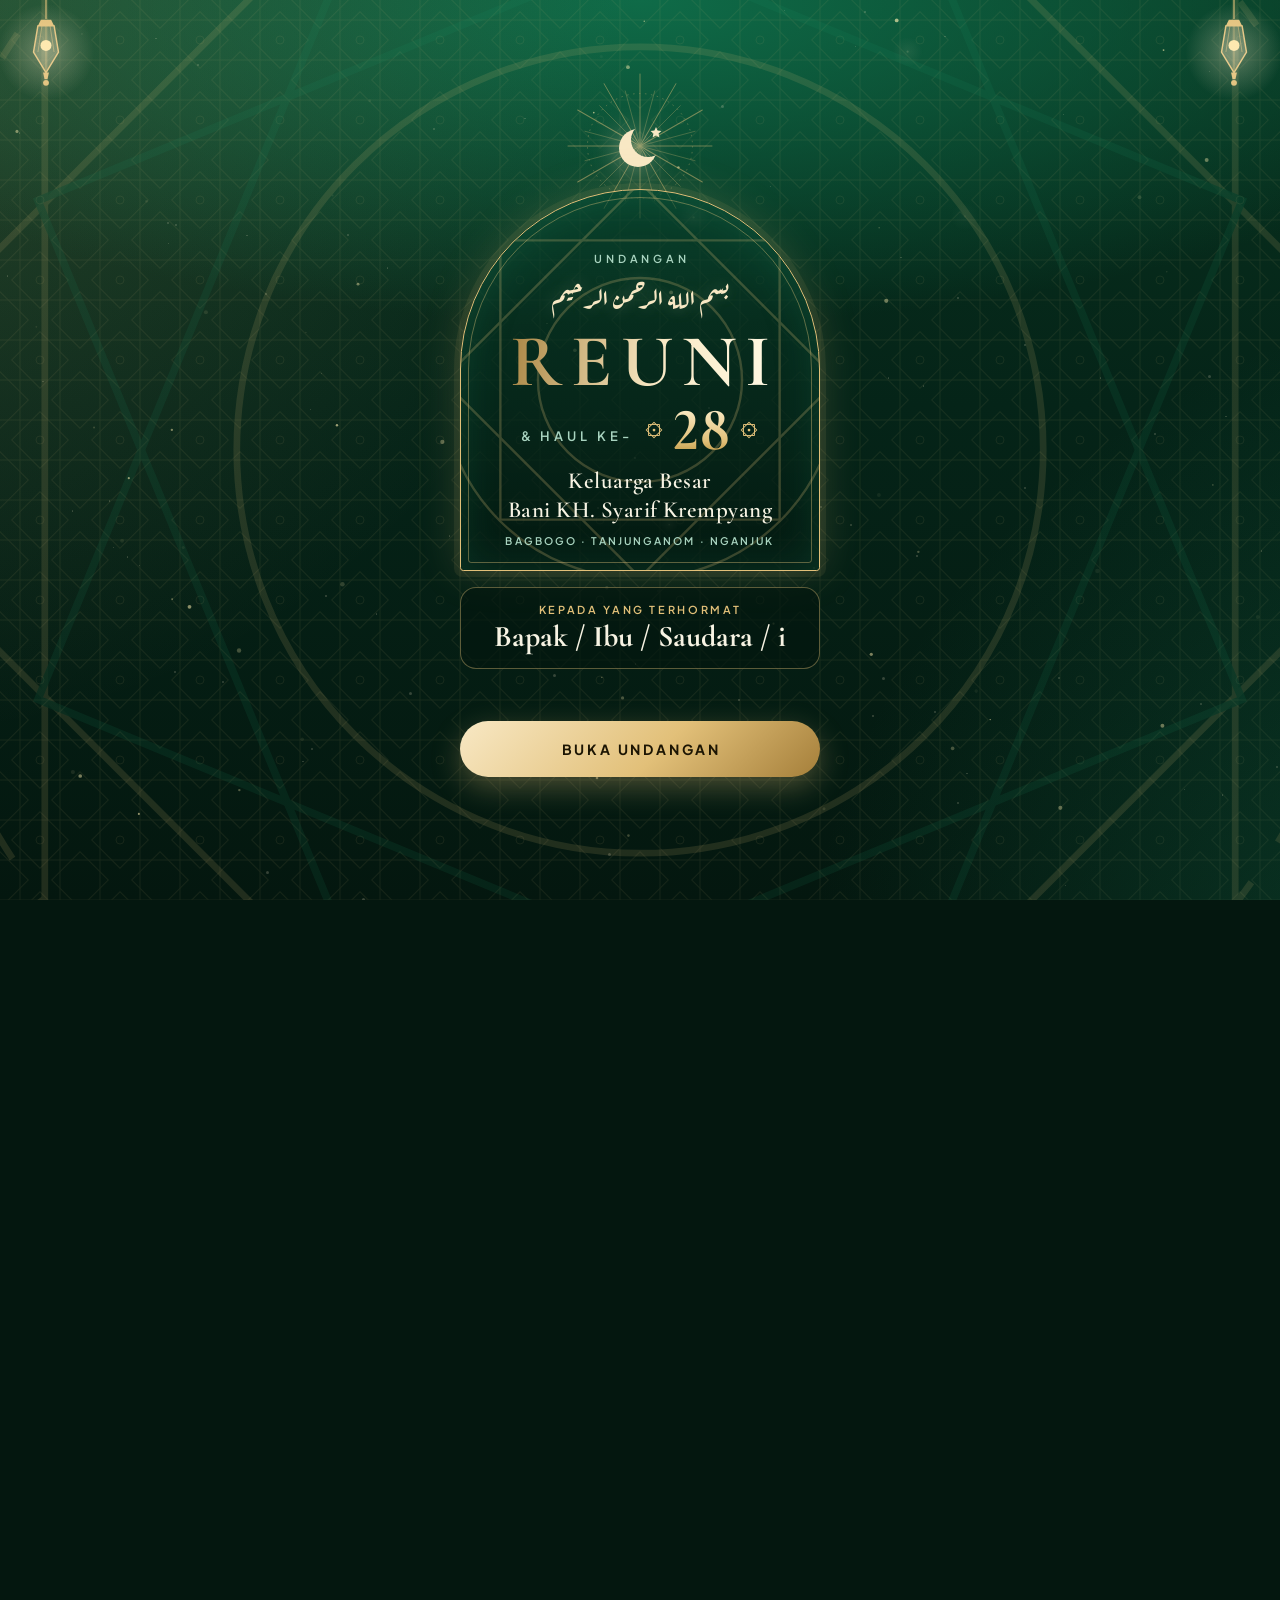
<file: index.html>
<!doctype html>
<html lang="id">
<head>
<meta charset="utf-8">
<meta name="viewport" content="width=device-width,initial-scale=1,viewport-fit=cover">
<meta name="theme-color" content="#04170F">
<meta name="robots" content="noindex,nofollow">
<title>Undangan Reuni &amp; Haul ke-28 Bani KH. Syarif Krempyang</title>
<link rel="icon" type="image/png" sizes="192x192" href="icons/icon-192.png?v=3">
<link rel="apple-touch-icon" href="icons/icon-192.png?v=3">
<link rel="icon" type="image/svg+xml" href="data:image/svg+xml,%3Csvg xmlns='http://www.w3.org/2000/svg' viewBox='0 0 64 64'%3E%3Crect width='64' height='64' rx='14' fill='%2304170F'/%3E%3Cg fill='none' stroke='%23E2C079' stroke-width='3'%3E%3Crect x='17' y='17' width='30' height='30'/%3E%3Crect x='17' y='17' width='30' height='30' transform='rotate(45 32 32)'/%3E%3C/g%3E%3Ccircle cx='32' cy='32' r='5' fill='%23F8E8C4'/%3E%3C/svg%3E">
<link rel="preconnect" href="https://fonts.googleapis.com">
<link rel="preconnect" href="https://fonts.gstatic.com" crossorigin>
<link rel="stylesheet" href="https://fonts.googleapis.com/css2?family=Aref+Ruqaa:wght@400;700&family=Cormorant+Garamond:ital,wght@0,500;0,600;0,700;1,500&family=Plus+Jakarta+Sans:wght@400;500;600;700&display=swap">
<script>document.documentElement.className+=' js locked';</script>
<link rel="stylesheet" href="css/undangan.css" data-inline="css">
</head>
<body>
<script type="application/json" id="penerima">{}</script>
<noscript><style>.cover{display:none}.sheet{visibility:visible}</style></noscript>

<svg width="0" height="0" style="position:absolute" aria-hidden="true" focusable="false">
  <defs>
    <symbol id="ros" viewBox="0 0 32 32">
      <g fill="none" stroke="currentColor" stroke-width="1.4" stroke-linejoin="round">
        <rect x="8" y="8" width="16" height="16"/>
        <rect x="8" y="8" width="16" height="16" transform="rotate(45 16 16)"/>
      </g>
      <circle cx="16" cy="16" r="2" fill="currentColor"/>
    </symbol>
    <symbol id="fanous" viewBox="0 0 60 122">
      <line x1="30" y1="0" x2="30" y2="26" stroke="#E2C079" stroke-width="1.5"/>
      <path d="M23 27h14l4 8H19z" fill="#E2C079"/>
      <path d="M19 35h22l6 36-17 28-17-28z" fill="rgba(248,232,196,.22)" stroke="#E2C079" stroke-width="2" stroke-linejoin="round"/>
      <path d="M30 35v64M24.5 35L19 71M35.5 35L41 71" stroke="#E2C079" stroke-width="1" opacity=".7"/>
      <circle class="flame" cx="30" cy="62" r="7.5" fill="#FFE9A8"/>
      <path d="M26 99h8l-2 9h-4z" fill="#E2C079"/>
      <circle cx="30" cy="113" r="4" fill="#E2C079"/>
    </symbol>
  </defs>
</svg>

<div class="bg" aria-hidden="true">
  <div class="pat"></div>
  <div class="blob a"></div>
  <div class="blob b"></div>
  <div class="stars" id="stars"></div>
</div>
<canvas id="dust" aria-hidden="true"></canvas>
<i class="shoot" aria-hidden="true"></i><i class="shoot b" aria-hidden="true"></i>
<div class="mandala" aria-hidden="true"><svg viewBox="0 0 200 200" class="m1"><g fill="none" stroke="#E2C079" stroke-width=".7"><circle cx="100" cy="100" r="96"/><circle cx="100" cy="100" r="78" stroke-dasharray="3 5"/><rect x="38" y="38" width="124" height="124"/><rect x="38" y="38" width="124" height="124" transform="rotate(45 100 100)"/><circle cx="100" cy="100" r="42"/></g></svg><svg viewBox="0 0 200 200" class="m2"><g fill="none" stroke="#1E9A6C" stroke-width=".8"><circle cx="100" cy="100" r="88" stroke-dasharray="1 7"/><rect x="52" y="52" width="96" height="96" transform="rotate(22.5 100 100)"/><rect x="52" y="52" width="96" height="96" transform="rotate(67.5 100 100)"/></g></svg></div>
<div id="prog" class="prog" aria-hidden="true"></div>

<!-- ============ SAMPUL ============ -->
<div id="cover" class="cover" role="region" aria-label="Sampul undangan">
  <div class="lamp l" aria-hidden="true"><svg viewBox="0 0 60 122"><use href="#fanous"/></svg></div>
  <div class="lamp r" aria-hidden="true"><svg viewBox="0 0 60 122"><use href="#fanous"/></svg></div>
  <div class="stage">
    <div class="cv-in moonbox" style="--i:0">
      <div class="sunwrap" aria-hidden="true"><svg class="sunburst" viewBox="0 0 200 200"><g stroke="#E2C079" stroke-width="1.2" stroke-linecap="round"><line x1="100" y1="100" x2="100" y2="4" transform="rotate(0 100 100)" opacity=".9"/><line x1="100" y1="100" x2="100" y2="24" transform="rotate(15 100 100)" opacity=".5"/><line x1="100" y1="100" x2="100" y2="4" transform="rotate(30 100 100)" opacity=".9"/><line x1="100" y1="100" x2="100" y2="24" transform="rotate(45 100 100)" opacity=".5"/><line x1="100" y1="100" x2="100" y2="4" transform="rotate(60 100 100)" opacity=".9"/><line x1="100" y1="100" x2="100" y2="24" transform="rotate(75 100 100)" opacity=".5"/><line x1="100" y1="100" x2="100" y2="4" transform="rotate(90 100 100)" opacity=".9"/><line x1="100" y1="100" x2="100" y2="24" transform="rotate(105 100 100)" opacity=".5"/><line x1="100" y1="100" x2="100" y2="4" transform="rotate(120 100 100)" opacity=".9"/><line x1="100" y1="100" x2="100" y2="24" transform="rotate(135 100 100)" opacity=".5"/><line x1="100" y1="100" x2="100" y2="4" transform="rotate(150 100 100)" opacity=".9"/><line x1="100" y1="100" x2="100" y2="24" transform="rotate(165 100 100)" opacity=".5"/><line x1="100" y1="100" x2="100" y2="4" transform="rotate(180 100 100)" opacity=".9"/><line x1="100" y1="100" x2="100" y2="24" transform="rotate(195 100 100)" opacity=".5"/><line x1="100" y1="100" x2="100" y2="4" transform="rotate(210 100 100)" opacity=".9"/><line x1="100" y1="100" x2="100" y2="24" transform="rotate(225 100 100)" opacity=".5"/><line x1="100" y1="100" x2="100" y2="4" transform="rotate(240 100 100)" opacity=".9"/><line x1="100" y1="100" x2="100" y2="24" transform="rotate(255 100 100)" opacity=".5"/><line x1="100" y1="100" x2="100" y2="4" transform="rotate(270 100 100)" opacity=".9"/><line x1="100" y1="100" x2="100" y2="24" transform="rotate(285 100 100)" opacity=".5"/><line x1="100" y1="100" x2="100" y2="4" transform="rotate(300 100 100)" opacity=".9"/><line x1="100" y1="100" x2="100" y2="24" transform="rotate(315 100 100)" opacity=".5"/><line x1="100" y1="100" x2="100" y2="4" transform="rotate(330 100 100)" opacity=".9"/><line x1="100" y1="100" x2="100" y2="24" transform="rotate(345 100 100)" opacity=".5"/></g><circle cx="100" cy="100" r="70" fill="none" stroke="#E2C079" stroke-width=".8" stroke-dasharray="2 6"/></svg></div>
      <svg class="moon" viewBox="0 0 54 54" aria-hidden="true">
        <defs><mask id="cm"><rect width="54" height="54" fill="#fff"/><circle cx="35" cy="21" r="17" fill="#000"/></mask></defs>
        <circle cx="25" cy="29" r="19" fill="#F8E8C4" mask="url(#cm)"/>
        <path d="M43 8l1.6 3.6 3.9.4-2.9 2.6.8 3.8-3.4-1.9-3.4 1.9.8-3.8-2.9-2.6 3.9-.4z" fill="#F8E8C4"/>
      </svg>
    </div>
    <div class="cv-in" style="--i:1;width:100%">
    <div class="arch">
      <div class="khatam" aria-hidden="true">
        <svg viewBox="0 0 200 200">
          <rect class="dr" pathLength="1" x="48" y="48" width="104" height="104"/>
          <rect class="dr" pathLength="1" x="48" y="48" width="104" height="104" transform="rotate(45 100 100)"/>
          <circle class="dr" pathLength="1" cx="100" cy="100" r="74"/>
          <circle class="dr" pathLength="1" cx="100" cy="100" r="38"/>
        </svg>
      </div>
      <p class="k">Undangan</p>
      <p class="ar bsm" lang="ar" dir="rtl">بسم الله الرحمن الرحيم</p>
      <h1 class="reuni shine">Reuni</h1>
      <p class="ke"><small>&amp; Haul ke-</small><span class="n28"><svg class="spin r1" viewBox="0 0 32 32" aria-hidden="true"><use href="#ros"/></svg><b class="gold">28</b><svg class="spin r2 rev" viewBox="0 0 32 32" aria-hidden="true"><use href="#ros"/></svg></span></p>
      <p class="klg">Keluarga Besar<br>Bani KH. Syarif Krempyang</p>
      <p class="tmp">Bagbogo &middot; Tanjunganom &middot; Nganjuk</p>
    </div>
    </div>
    <div class="to cv-in" style="--i:3">
      <span class="l">Kepada yang terhormat</span>
      <span id="c-nama" class="n">Bapak / Ibu / Saudara / i</span>
      <span id="c-alamat" class="a" hidden></span>
    </div>
    <div id="c-note" class="cv-note cv-in" style="--i:4" role="status" aria-live="polite"></div>
    <button id="buka" class="go cv-in" style="--i:4" type="button">Buka Undangan</button>
  </div>
</div>

<!-- ============ ISI ============ -->
<main id="isi" class="sheet">

  <header id="beranda" class="pg hero" tabindex="-1" aria-label="Pembuka">
    <div class="hlamp l" aria-hidden="true"><svg viewBox="0 0 60 122"><use href="#fanous"/></svg></div>
    <div class="hlamp r" aria-hidden="true"><svg viewBox="0 0 60 122"><use href="#fanous"/></svg></div>
    <p class="ar salam rv" lang="ar" dir="rtl">السلام عليكم ورحمة الله وبركاته</p>
    <div class="oct hello-w rv" style="--d:.1s"><div class="oct-in hello">
      <span class="l">Kepada yang terhormat</span>
      <span id="h-nama" class="n">Bapak / Ibu / Saudara / i</span>
      <span id="h-alamat" class="a" hidden></span>
    </div></div>
    <p class="lead rv" style="--d:.15s">Salam silaturahim dan semoga kita semua selalu dalam lindungan dan ridha Allah SWT. Amin Ya Robbal &lsquo;Alamin.</p>
    <p class="lead rv" style="--d:.25s">Selanjutnya kami mengharap kehadiran bapak / ibu / saudara / i keluarga besar Bani KH. Syarif Krempyang pada:</p>
  </header>

  <section id="waktu" class="pg" aria-labelledby="h-waktu">
    <p class="eyebrow rv"><svg class="spin es" viewBox="0 0 32 32" aria-hidden="true"><use href="#ros"/></svg>Waktu<svg class="spin es rev" viewBox="0 0 32 32" aria-hidden="true"><use href="#ros"/></svg></p>
    <h2 id="h-waktu" class="sr">Waktu acara</h2>
    <div class="oct date rv zoom"><div class="oct-in">
      <div class="star8 spin" style="animation-duration:90s" aria-hidden="true"><svg viewBox="0 0 200 200" fill="none" stroke="#E2C079" stroke-width="1"><rect x="48" y="48" width="104" height="104"/><rect x="48" y="48" width="104" height="104" transform="rotate(45 100 100)"/><circle cx="100" cy="100" r="74"/><circle cx="100" cy="100" r="40"/></svg></div>
      <span class="lbl">Ahad</span>
      <span class="tgl shine">20</span>
      <span class="bln">Desember 2026 M</span>
      <span class="hij">11 Rajab 1448 H</span>
      <span class="sepl"></span>
      <span class="lbl">Pukul</span>
      <span class="jam gold">08.00 WIB</span>
      <span class="lbl" style="margin-top:4px">s.d. selesai</span>
    </div></div>
    <div id="cd" class="cd rv" style="--d:.1s" role="timer" aria-label="Hitung mundur menuju reuni">
      <div class="oct"><div class="oct-in"><b id="cd-d">00</b><small>Hari</small></div></div>
      <div class="oct"><div class="oct-in"><b id="cd-h">00</b><small>Jam</small></div></div>
      <div class="oct"><div class="oct-in"><b id="cd-m">00</b><small>Menit</small></div></div>
      <div class="oct"><div class="oct-in"><b id="cd-s">00</b><small>Detik</small></div></div>
    </div>
    <p id="cd-note" class="cd-note" hidden></p>
  </section>

  <section id="tempat" class="pg" aria-labelledby="h-tempat">
    <p class="eyebrow rv"><svg class="spin es" viewBox="0 0 32 32" aria-hidden="true"><use href="#ros"/></svg>Tempat<svg class="spin es rev" viewBox="0 0 32 32" aria-hidden="true"><use href="#ros"/></svg></p>
    <h2 id="h-tempat" class="h2 gold rv" style="--d:.05s">Sub Bani Mintahid</h2>
    <p class="lead sm rv" style="margin-top:-8px">Rumah Keluarga Alm. Bapak Yusuf</p>
    <figure id="skyfig" class="skyfig rv zoom" aria-hidden="true">
      <i class="cloud a"></i><i class="cloud b"></i>
      <svg viewBox="0 0 400 176" preserveAspectRatio="xMidYMax meet">
        <defs>
          <radialGradient id="mg" cx="50%" cy="50%" r="50%"><stop offset="0" stop-color="#F8E8C4" stop-opacity=".55"/><stop offset="1" stop-color="#F8E8C4" stop-opacity="0"/></radialGradient>
          <mask id="cm2"><rect width="60" height="60" fill="#fff"/><circle cx="38" cy="22" r="19" fill="#000"/></mask>
          <linearGradient id="gr" x1="0" y1="0" x2="0" y2="1"><stop offset="0" stop-color="#0B4A33"/><stop offset="1" stop-color="#052418"/></linearGradient>
        </defs>
        <g class="moonglow"><circle cx="318" cy="44" r="58" fill="url(#mg)"/></g>
        <g transform="translate(292 14)"><circle cx="28" cy="32" r="21" fill="#F8E8C4" mask="url(#cm2)"/></g>
        <g id="sky-far"><path d="M0 176V132Q58 104 118 130T238 124T400 128V176Z" fill="url(#gr)" opacity=".85"/></g>
        <g id="sky-near" fill="#020D08">
          <rect x="130" y="116" width="140" height="60"/>
          <path d="M158 116C150 96 180 86 200 56C220 86 250 96 242 116Z"/>
          <rect x="199" y="38" width="2" height="20"/>
          <circle cx="200" cy="36" r="3.2"/>
          <path d="M136 116a18 18 0 0 1 36 0z"/>
          <path d="M228 116a18 18 0 0 1 36 0z"/>
          <rect x="94" y="72" width="14" height="104"/>
          <path d="M92 72L101 44L110 72Z"/>
          <rect x="90" y="90" width="22" height="4"/>
          <rect x="100" y="36" width="2" height="10"/>
          <rect x="292" y="72" width="14" height="104"/>
          <path d="M290 72L299 44L308 72Z"/>
          <rect x="288" y="90" width="22" height="4"/>
          <rect x="298" y="36" width="2" height="10"/>
          <rect x="0" y="166" width="400" height="10"/>
        </g>
        <g class="win" fill="#F2C95E">
          <path d="M149 168v-20a7 7 0 0 1 14 0v20z"/>
          <path d="M171 168v-20a7 7 0 0 1 14 0v20z"/>
          <path d="M190 168v-28a10 10 0 0 1 20 0v28z"/>
          <path d="M215 168v-20a7 7 0 0 1 14 0v20z"/>
          <path d="M237 168v-20a7 7 0 0 1 14 0v20z"/>
        </g>
      </svg>
    </figure>
    <address class="rv">Ds. Bagbogo, Kec. Tanjunganom<br>Kab. Nganjuk, Jawa Timur</address>
    <a class="btn rv" href="https://www.google.com/maps/search/?api=1&amp;query=Bagbogo+Tanjunganom+Nganjuk" target="_blank" rel="noopener">
      <svg class="ico" viewBox="0 0 24 24" aria-hidden="true"><path d="M12 21s7-6.2 7-11.5a7 7 0 0 0-14 0C5 14.8 12 21 12 21z"/><circle cx="12" cy="9.5" r="2.5"/></svg>
      <span>Buka di peta</span>
    </a>
    <div class="kep rv">
      <span class="lbl">Keperluan</span>
      <b>Reuni &amp; Haul ke-28 Keluarga Besar Bani KH. Syarif Krempyang</b>
    </div>
  </section>

  <section id="acara" class="pg" aria-labelledby="h-acara">
    <p class="eyebrow rv"><svg class="spin es" viewBox="0 0 32 32" aria-hidden="true"><use href="#ros"/></svg>Susunan Acara<svg class="spin es rev" viewBox="0 0 32 32" aria-hidden="true"><use href="#ros"/></svg></p>
    <h2 id="h-acara" class="sr">Susunan acara</h2>
    <div class="rule rv" aria-hidden="true"><svg viewBox="0 0 32 32" class="spin"><use href="#ros"/></svg></div>
    <ol id="tl" class="tl">
      <li class="rv"><b>Pembukaan</b></li>
      <li class="rv"><b>Pembacaan Ayat Suci Al-Qur&rsquo;an</b></li>
      <li class="rv"><b>Shalawat Nabi</b></li>
      <li class="rv"><b>Tahlil</b></li>
      <li class="rv"><b>Sambutan Pengurus</b></li>
      <li class="rv"><b>Tepung Sedulur, Bekt Leluhur</b></li>
      <li class="rv"><b>Do&rsquo;a</b></li>
    </ol>
  </section>

  <section id="keluarga" class="pg" aria-labelledby="h-kel" hidden>
    <p class="eyebrow rv"><svg class="spin es" viewBox="0 0 32 32" aria-hidden="true"><use href="#ros"/></svg>Daftar Keluarga<svg class="spin es rev" viewBox="0 0 32 32" aria-hidden="true"><use href="#ros"/></svg></p>
    <h2 id="h-kel" class="sr">Daftar keluarga</h2>
    <div id="fam" class="fam"></div>
  </section>

  <section id="konfirmasi" class="pg" aria-labelledby="h-konf">
    <p class="eyebrow rv"><svg class="spin es" viewBox="0 0 32 32" aria-hidden="true"><use href="#ros"/></svg>Konfirmasi Kehadiran<svg class="spin es rev" viewBox="0 0 32 32" aria-hidden="true"><use href="#ros"/></svg></p>
    <h2 id="h-konf" class="sr">Konfirmasi kehadiran</h2>
    <div id="infaq" class="oct infaq rv zoom" hidden><div class="oct-in">
      <span class="lbl">Infaq</span>
      <span id="infaq-jml" class="jml shine"></span>
      <span id="infaq-ket" class="lbl"></span>
    </div></div>
    <p class="note rv">Isi data di bawah, lalu kirim lewat WhatsApp ke panitia.</p>
    <form id="rsvp" class="form rv" novalidate>
      <div id="w-lock" class="lock" hidden>
        <svg viewBox="0 0 24 24" class="ico" aria-hidden="true"><rect x="5" y="11" width="14" height="9" rx="2"/><path d="M8 11V8a4 4 0 0 1 8 0v3"/></svg>
        <span><small>Undangan ini untuk</small><b id="l-nama"></b><small id="l-alamat"></small></span>
      </div>
      <div id="w-nama" class="fld" hidden>
        <label for="f-nama">Nama Anda</label>
        <input id="f-nama" class="fi" type="text" maxlength="60" autocomplete="name" placeholder="Contoh: Bpk. Ahmad">
        <p id="err-nama" class="err" role="alert" hidden>Isi nama dulu supaya panitia tahu siapa yang hadir.</p>
      </div>
      <fieldset class="fld">
        <legend>Kehadiran</legend>
        <div class="seg">
          <div class="opt"><input type="radio" name="hadir" id="h1" value="hadir" checked><label for="h1">Insya Allah hadir</label></div>
          <div class="opt"><input type="radio" name="hadir" id="h2" value="belum"><label for="h2">Belum pasti</label></div>
          <div class="opt"><input type="radio" name="hadir" id="h3" value="tidak"><label for="h3">Berhalangan</label></div>
        </div>
      </fieldset>
      <div id="w-jml" class="fld">
        <label for="f-jml">Jumlah yang hadir</label>
        <div class="step">
          <button id="min" type="button" aria-label="Kurangi jumlah">&minus;</button>
          <input id="f-jml" class="fi" type="number" inputmode="numeric" min="1" max="30" value="1">
          <button id="plus" type="button" aria-label="Tambah jumlah">+</button>
        </div>
      </div>
      <div id="w-garis" class="fld" hidden>
        <label for="f-garis">Dari garis keluarga</label>
        <select id="f-garis" class="fi"></select>
      </div>
      <fieldset id="w-cp" class="fld" hidden>
        <legend>Kirim ke panitia</legend>
        <div id="cp" class="pick"></div>
      </fieldset>
      <details>
        <summary>Lihat pesan yang akan dikirim</summary>
        <textarea id="pv" class="pv" readonly rows="12" dir="ltr" aria-label="Pesan konfirmasi"></textarea>
      </details>
      <a id="wa" class="btn fill" href="https://wa.me/" target="_blank" rel="noopener">
        <svg class="ico" viewBox="0 0 24 24" aria-hidden="true"><path d="M21 11.5a8.5 8.5 0 0 1-12.6 7.4L3 20.5l1.7-5.2A8.5 8.5 0 1 1 21 11.5z"/></svg>
        <span>Kirim lewat WhatsApp</span>
      </a>
    </form>
  </section>

  <section id="penutup" class="pg" aria-label="Penutup">
    <div class="medal rv" aria-hidden="true"><svg viewBox="0 0 120 120" class="spin slow"><circle cx="60" cy="60" r="56" fill="none" stroke="#E2C079" stroke-width="1" stroke-dasharray="1 5"/><circle cx="60" cy="60" r="48" fill="none" stroke="#E2C079" stroke-width=".8"/></svg><svg viewBox="0 0 32 32" class="spin rev mid"><use href="#ros"/></svg></div>
    <p class="lead rv">Demikian undangan ini kami buat, atas kehadiran dan partisipasinya kami ucapkan terima kasih.</p>
    <p class="doa rv">Jazakumulloh Khoiron Katsiroo</p>
    <p class="ar salam rv" lang="ar" dir="rtl">والسلام عليكم ورحمة الله وبركاته</p>
    <div id="ttd" class="ttd rv" hidden>
      <span class="lbl">Ketua</span>
      <span id="ketua" class="nama gold"></span>
    </div>
    <div class="tail rv" aria-hidden="true">
      <svg viewBox="0 0 32 32" width="26" height="26" class="spin" style="color:var(--gold)"><use href="#ros"/></svg>
      <span>Reuni &amp; Haul ke-28 Bani KH. Syarif Krempyang</span>
    </div>
  </section>
</main>

<div id="toast" class="toast" role="status" aria-live="polite"></div>

<script src="js/config.js" data-inline="js"></script>
<script src="js/data.js" data-inline="js"></script>
<script src="js/undangan.js" data-inline="js"></script>
</body>
</html>
</file>
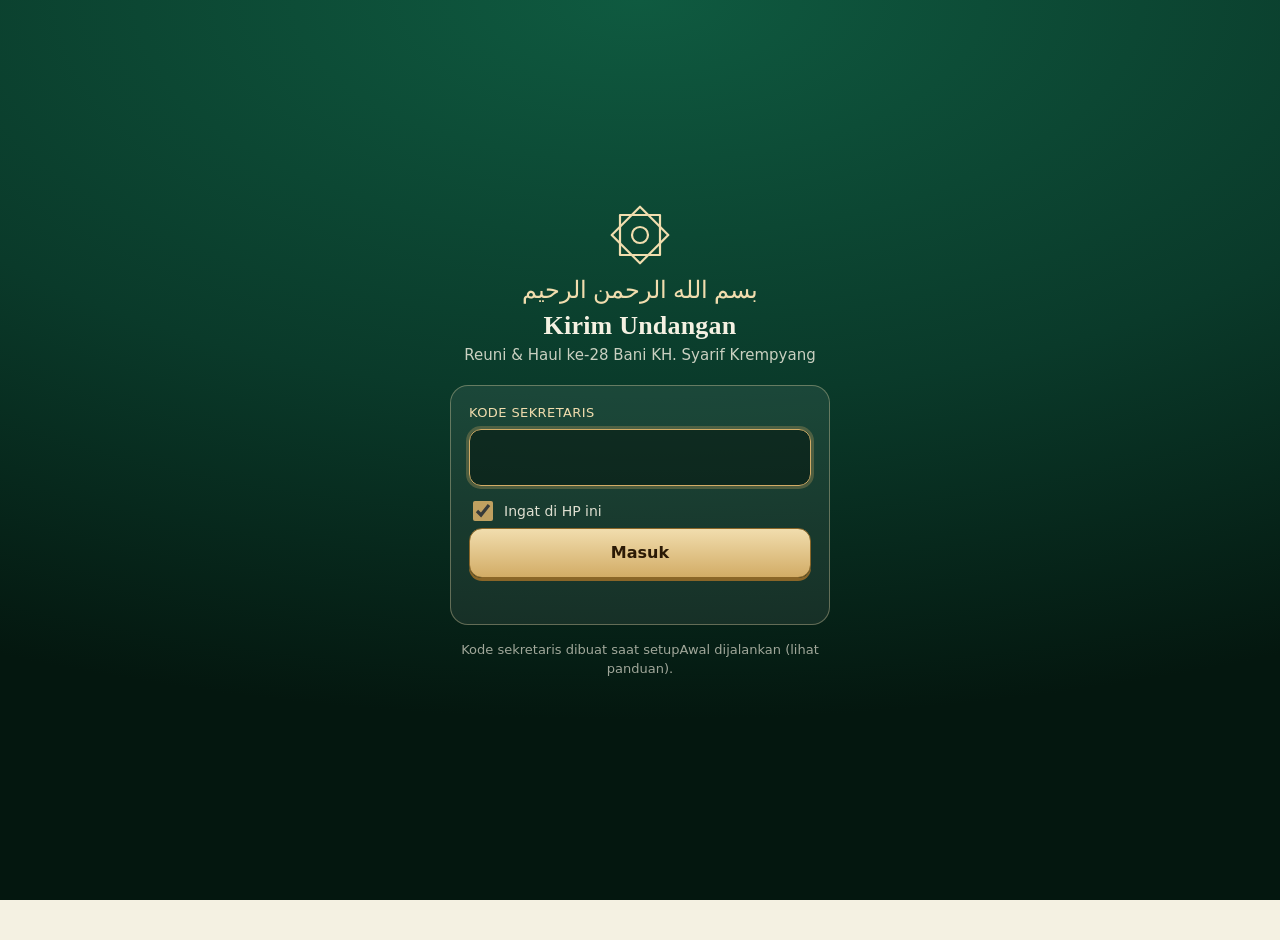
<file: admin.html>
<!doctype html>
<html lang="id">
<head>
<meta charset="utf-8">
<meta name="viewport" content="width=device-width,initial-scale=1,viewport-fit=cover">
<meta name="theme-color" content="#0A3A2A">
<meta name="robots" content="noindex,nofollow">
<link rel="manifest" href="manifest.webmanifest">
<link rel="icon" type="image/png" sizes="192x192" href="icons/icon-192.png?v=3">
<link rel="apple-touch-icon" href="icons/icon-192.png?v=3">
<title>Kirim Undangan - Bani KH. Syarif Krempyang</title>
<link rel="stylesheet" href="css/admin.css">
</head>
<body>

<svg width="0" height="0" style="position:absolute" aria-hidden="true">
  <defs>
    <symbol id="khatam" viewBox="0 0 64 64">
      <g fill="none" stroke="currentColor" stroke-width="2.2" stroke-linejoin="round">
        <rect x="12" y="12" width="40" height="40"/>
        <rect x="12" y="12" width="40" height="40" transform="rotate(45 32 32)"/>
        <circle cx="32" cy="32" r="8"/>
      </g>
    </symbol>
  </defs>
</svg>

<!-- ======================= MASUK ======================= -->
<section id="gerbang" class="gerbang">
  <div class="gb">
    <svg class="bintang" style="color:var(--e2)"><use href="#khatam"/></svg>
    <div class="ar" lang="ar" dir="rtl">بسم الله الرحمن الرحيم</div>
    <h1>Kirim Undangan</h1>
    <p>Reuni &amp; Haul ke-28 Bani KH. Syarif Krempyang</p>
    <form class="kartu-gb" id="f-masuk" autocomplete="off">
      <label for="i-pin">Kode sekretaris</label>
      <input id="i-pin" type="password" autocomplete="off" autocapitalize="off" spellcheck="false" inputmode="text" aria-describedby="g-salah">
      <label class="ingat"><input type="checkbox" id="i-ingat" checked> Ingat di HP ini</label>
      <button class="tbl emas" id="b-masuk" type="submit">Masuk</button>
      <div class="salah" id="g-salah" role="alert"></div>
    </form>
    <p style="margin-top:16px;font-size:13px;opacity:.65">Kode sekretaris dibuat saat setupAwal dijalankan (lihat panduan).</p>
  </div>
</section>

<!-- ======================= APLIKASI ======================= -->
<div id="app" hidden>
  <header class="kepala">
    <div class="kepala-isi">
      <svg style="color:var(--e2)"><use href="#khatam"/></svg>
      <div>
        <h1>Kirim Undangan</h1>
        <small>Reuni &amp; Haul ke-28 Bani KH. Syarif Krempyang</small>
      </div>
      <button class="keluar" id="b-keluar" type="button">Keluar</button>
    </div>
  </header>

  <nav class="tab" role="tablist" aria-label="Menu">
    <div class="tab-isi">
      <button role="tab" id="t-buat" aria-selected="true" data-tab="buat">Buat</button>
      <button role="tab" id="t-daftar" aria-selected="false" data-tab="daftar">Daftar<span class="lenc" id="n-daftar">0</span></button>
      <button role="tab" id="t-banyak" aria-selected="false" data-tab="banyak">Banyak</button>
    </div>
  </nav>

  <main>
    <!-- ---- BUAT ---- -->
    <section id="p-buat" class="panel" role="tabpanel">
      <h2>Undangan baru</h2>
      <p class="pj">Isi nama dan alamat. Keduanya tertanam di undangan dan tidak bisa diubah oleh penerima.</p>
      <form id="f-buat" autocomplete="off" novalidate>
        <label class="lb" for="i-nama">Nama penerima</label>
        <input class="fi" id="i-nama" maxlength="80" autocapitalize="words" placeholder="Bpk. H. Ahmad Fauzi &amp; Keluarga">
        <label class="lb" for="i-alamat">Alamat</label>
        <textarea class="fi" id="i-alamat" rows="2" maxlength="160" autocapitalize="sentences" placeholder="Jl. Melati No. 12, Tanjunganom, Nganjuk"></textarea>
        <label class="lb" for="i-wa">Nomor WhatsApp <span class="op">(boleh kosong)</span></label>
        <input class="fi" id="i-wa" type="tel" inputmode="tel" placeholder="0812 3456 7890">
        <div class="info" id="wa-info"></div>

        <div class="pratinjau" aria-live="polite">
          <div class="t">Tertulis di undangan</div>
          <b id="pv-nama">—</b>
          <span id="pv-alamat"></span>
        </div>
        <button class="tbl utama" id="b-buat" type="submit">Buat Undangan</button>
        <div class="info err" id="buat-err" role="alert"></div>
      </form>
    </section>

    <!-- ---- DAFTAR ---- -->
    <section id="p-daftar" role="tabpanel" hidden>
      <div class="alat">
        <input class="fi" id="i-cari" type="search" placeholder="Cari nama atau alamat" autocomplete="off">
        <button class="tbl kecil" id="b-muat" type="button" aria-label="Muat ulang">&#8635;</button>
      </div>
      <div class="chip-baris" id="chips">
        <button class="chip" data-f="semua" aria-pressed="true" type="button">Semua <span id="c-semua">0</span></button>
        <button class="chip" data-f="Baru" aria-pressed="false" type="button">Belum dikirim <span id="c-baru">0</span></button>
        <button class="chip" data-f="Terkirim" aria-pressed="false" type="button">Terkirim <span id="c-kirim">0</span></button>
      </div>
      <div id="daftar"></div>
    </section>

    <!-- ---- BANYAK ---- -->
    <section id="p-banyak" class="panel" role="tabpanel" hidden>
      <h2>Buat banyak sekaligus</h2>
      <p class="pj">Satu penerima per baris, dipisah dengan tanda <b>|</b>. Alamat dan nomor WhatsApp boleh dikosongkan. Maksimal 100 baris.</p>
      <label class="lb" for="i-banyak">Daftar penerima</label>
      <textarea class="fi" id="i-banyak" rows="9" spellcheck="false" placeholder="Bpk. Ali &amp; Keluarga | Jl. A No. 1, Nganjuk | 0811 2222 3333&#10;Ibu Siti | Jl. B No. 2, Kertosono&#10;Bapak Hasan"></textarea>
      <div style="height:12px"></div>
      <button class="tbl utama" id="b-banyak" type="button">Buat Semua</button>
      <div class="hasil-banyak" id="hasil-banyak" aria-live="polite"></div>
      <p class="bantu">Tip: daftar dari Excel/Sheet bisa disalin langsung (kolom dipisah tab dibaca juga).</p>
    </section>
  </main>
</div>

<!-- ======================= LEMBAR AKSI ======================= -->
<div id="lembar" class="lembar" hidden>
  <div class="lembar-bg" data-tutup></div>
  <div class="lembar-pn" role="dialog" aria-modal="true" aria-labelledby="l-nama">
    <button class="lembar-x" data-tutup type="button" aria-label="Tutup">&#10005;</button>
    <div class="siap" id="l-siap" hidden>&#10003; Undangan siap dikirim</div>
    <h2 id="l-nama"></h2>
    <p class="al" id="l-alamat"></p>
    <p class="no" id="l-wa"></p>
    <div class="aksi">
      <button class="tbl utama" id="a-file" type="button"><span class="spin"></span> Menyiapkan file…</button>
      <button class="tbl emas" id="a-wa" type="button">Kirim tautan lewat WhatsApp</button>
      <div class="aksi-2">
        <button class="tbl" id="a-lihat" type="button">Lihat undangan</button>
        <button class="tbl" id="a-salin" type="button">Salin tautan</button>
      </div>
    </div>
    <div class="ket" id="l-ket"></div>
    <div class="garis-pisah"></div>
    <div class="aksi-2">
      <button class="tbl" id="a-tandai" type="button">Tandai terkirim</button>
      <button class="tbl" id="a-drive" type="button">Simpan ke Drive</button>
    </div>
    <div style="height:9px"></div>
    <button class="tbl bahaya" id="a-hapus" type="button">Hapus penerima ini</button>
  </div>
</div>

<div id="toast" class="toast" role="status" hidden></div>

<script src="js/config.js"></script>
<script src="js/admin.js"></script>
</body>
</html>
</file>
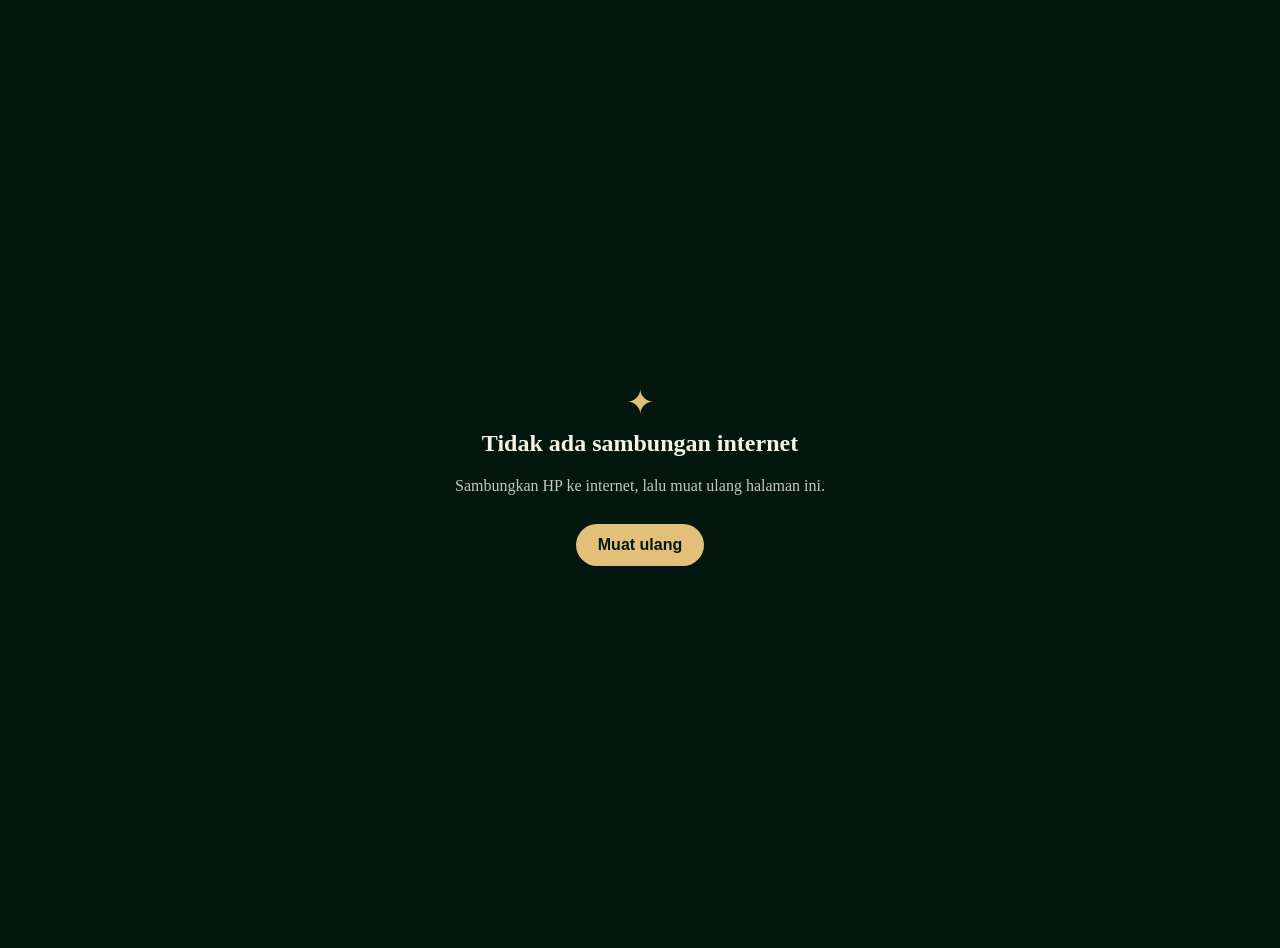
<file: offline.html>
<!doctype html>
<html lang="id"><head><meta charset="utf-8"><meta name="viewport" content="width=device-width,initial-scale=1">
<title>Tidak ada internet</title></head>
<body style="margin:0;min-height:100vh;display:flex;align-items:center;justify-content:center;background:#04170F;color:#F7F3E3;font-family:Georgia,serif;text-align:center;padding:24px">
<div><div style="font-size:34px;color:#E2C079">&#10022;</div>
<h2 style="margin:8px 0">Tidak ada sambungan internet</h2>
<p style="opacity:.8;line-height:1.6">Sambungkan HP ke internet, lalu muat ulang halaman ini.</p>
<button onclick="location.reload()" style="margin-top:10px;padding:12px 22px;border-radius:999px;border:0;background:#E2C079;color:#04170F;font-weight:700;font-size:16px">Muat ulang</button></div>
</body></html>
</file>
<file: css/undangan.css>
/* Layout: langit hijau zamrud dengan kisi bintang delapan titik. Sampul berupa lengkung mihrab bercahaya, lampu gantung, bulan sabit; masuk dengan zoom. Isi muncul per bagian saat digulir. */
:root{
  --night:#04170F;
  --deep:#07281C;
  --emerald:#0B4A33;
  --jade:#1E9A6C;
  --gold:#E2C079;
  --gold-hi:#F8E8C4;
  --gold-deep:#A57F3A;
  --ivory:#F7F3E3;
  --mist:#A9D4C0;
  --line:rgba(226,192,121,.4);
  --panel:rgba(7,40,28,.66);
  --f-disp:'Cormorant Garamond','Cormorant',Georgia,'Times New Roman',serif;
  --f-body:'Plus Jakarta Sans','Segoe UI',Roboto,'Helvetica Neue',Arial,sans-serif;
  --f-ar:'Aref Ruqaa','Amiri','Noto Naskh Arabic','Traditional Arabic','Geeza Pro',serif;
  --pat:url("data:image/svg+xml,%3Csvg xmlns='http://www.w3.org/2000/svg' width='80' height='80' viewBox='0 0 80 80' fill='none' stroke='%23E2C079' stroke-width='1'%3E%3Crect x='20' y='20' width='40' height='40'/%3E%3Crect x='20' y='20' width='40' height='40' transform='rotate(45 40 40)'/%3E%3Ccircle cx='40' cy='40' r='4'/%3E%3Crect x='-20' y='-20' width='40' height='40'/%3E%3Crect x='-20' y='-20' width='40' height='40' transform='rotate(45 0 0)'/%3E%3Crect x='60' y='-20' width='40' height='40'/%3E%3Crect x='60' y='-20' width='40' height='40' transform='rotate(45 80 0)'/%3E%3Crect x='-20' y='60' width='40' height='40'/%3E%3Crect x='-20' y='60' width='40' height='40' transform='rotate(45 0 80)'/%3E%3Crect x='60' y='60' width='40' height='40'/%3E%3Crect x='60' y='60' width='40' height='40' transform='rotate(45 80 80)'/%3E%3C/svg%3E");
  --oct:polygon(16px 0,calc(100% - 16px) 0,100% 16px,100% calc(100% - 16px),calc(100% - 16px) 100%,16px 100%,0 calc(100% - 16px),0 16px);
  --oct-in:polygon(15px 0,calc(100% - 15px) 0,100% 15px,100% calc(100% - 15px),calc(100% - 15px) 100%,15px 100%,0 calc(100% - 15px),0 15px);
  color-scheme:dark;
}
*{box-sizing:border-box;-webkit-tap-highlight-color:transparent}
html{scroll-behavior:smooth}
html.locked,html.locked body{overflow:hidden;height:100%}
body{margin:0;background:var(--night);color:var(--ivory);font:400 16px/1.65 var(--f-body);-webkit-font-smoothing:antialiased;overflow-x:hidden}
h1,h2,h3,p,ul,ol,dl,dd,figure,address{margin:0}
ul,ol{padding:0;list-style:none}
[hidden]{display:none!important}
:focus-visible{outline:2px solid var(--gold-hi);outline-offset:3px}
.sr{position:absolute;width:1px;height:1px;overflow:hidden;clip:rect(0 0 0 0);white-space:nowrap}

/* ---------- langit tetap ---------- */
.bg{position:fixed;inset:0;z-index:0;overflow:hidden;background:radial-gradient(120% 60% at 50% 0%,#0F6B48 0%,transparent 60%),linear-gradient(180deg,#08331F 0%,#052418 45%,#04170F 100%)}
.bg .pat{position:absolute;inset:-80px;background:var(--pat);opacity:.085;animation:pat 90s linear infinite}
@keyframes pat{to{transform:translate3d(80px,80px,0)}}
.blob{position:absolute;width:120vmax;height:120vmax;border-radius:50%;opacity:.55;animation:drift 30s ease-in-out infinite alternate}
.blob.a{left:-70vmax;top:-62vmax;background:radial-gradient(closest-side,rgba(226,192,121,.3),transparent)}
.blob.b{right:-82vmax;bottom:-72vmax;background:radial-gradient(closest-side,rgba(30,154,108,.55),transparent);animation-duration:38s;animation-delay:-9s}
@keyframes drift{to{transform:translate3d(14vmax,10vmax,0) scale(1.12)}}
.stars{position:absolute;inset:0}
.star{position:absolute;width:var(--s);height:var(--s);border-radius:50%;background:#FFF1D2;opacity:.2;animation:tw var(--d) ease-in-out infinite;animation-delay:var(--l)}
@keyframes tw{50%{opacity:.95;transform:scale(1.7)}}
#dust{position:fixed;inset:0;z-index:1;pointer-events:none}
.shoot{position:fixed;z-index:1;top:7%;left:-12%;width:130px;height:2px;background:linear-gradient(90deg,transparent,var(--gold-hi));border-radius:2px;opacity:0;pointer-events:none;animation:shoot 11s ease-in infinite 3s}
.shoot.b{top:24%;width:90px;animation-duration:15s;animation-delay:8s}
@keyframes shoot{0%,86%{opacity:0;transform:translate3d(0,0,0) rotate(24deg)}88%{opacity:1}100%{opacity:0;transform:translate3d(125vw,56vw,0) rotate(24deg)}}
.prog{position:fixed;left:0;right:0;top:0;height:3px;z-index:60;background:linear-gradient(90deg,var(--gold-deep),var(--gold-hi));transform:scaleX(0);transform-origin:0 50%;box-shadow:0 0 12px rgba(248,232,196,.7)}

/* ---------- teks berkilau ---------- */
.shine{background:linear-gradient(100deg,#A57F3A 0%,#F8E8C4 26%,#FFF8E2 44%,#E2C079 60%,#A57F3A 100%) 0 0/220% 100% repeat-x;-webkit-background-clip:text;background-clip:text;-webkit-text-fill-color:transparent;color:var(--gold);animation:shine 7s linear infinite}
@keyframes shine{to{background-position:-220% 0}}
.gold{background:linear-gradient(180deg,#FFF2D2,#E2C079 70%,#B8913A);-webkit-background-clip:text;background-clip:text;-webkit-text-fill-color:transparent;color:var(--gold)}
.ar{font-family:var(--f-ar);font-weight:400;line-height:1.8;color:var(--gold-hi);text-shadow:0 0 18px rgba(248,232,196,.32)}
.spin{animation:spin 24s linear infinite}
@keyframes spin{to{transform:rotate(360deg)}}

/* ---------- sampul ---------- */
.cover{position:fixed;inset:0;z-index:50;display:flex;overflow-y:auto;background:transparent}
.cover.open{pointer-events:none;visibility:hidden;transition:visibility 0s linear 1.5s}
.stage{position:relative;margin:auto;width:min(100%,400px);display:flex;flex-direction:column;align-items:center;gap:16px;padding:calc(20px + env(safe-area-inset-top,0px)) 20px calc(24px + env(safe-area-inset-bottom,0px));transform-origin:50% 38%;transition:transform 1.4s cubic-bezier(.65,0,.25,1),opacity .9s ease .35s,filter 1.2s ease}
.cover.open .stage{transform:scale(2.8);opacity:0;filter:blur(10px)}
.lamp{position:fixed;top:0;width:clamp(30px,9vw,44px);transform-origin:50% 0;animation:swing 5.5s ease-in-out infinite alternate;pointer-events:none;z-index:2}
.lamp.l{left:clamp(6px,3vw,24px)}
.lamp.r{right:clamp(6px,3vw,24px);animation-duration:6.4s;animation-delay:-2s}
.lamp svg{display:block;width:100%;height:auto;overflow:visible}
@keyframes swing{from{transform:rotate(-7deg)}to{transform:rotate(7deg)}}
.flame{transform-origin:30px 62px;animation:flick 1.6s ease-in-out infinite alternate}
@keyframes flick{from{opacity:.75;transform:scale(.9)}to{opacity:1;transform:scale(1.12)}}
.lamp::after{content:"";position:absolute;left:50%;top:58%;width:220%;aspect-ratio:1;transform:translate(-50%,-50%);border-radius:50%;background:radial-gradient(closest-side,rgba(248,232,196,.34),transparent);animation:glow 3.4s ease-in-out infinite alternate;pointer-events:none}
@keyframes glow{from{opacity:.55}to{opacity:1}}
.moon{width:54px;height:54px;filter:drop-shadow(0 0 14px rgba(248,232,196,.7));animation:float 6s ease-in-out infinite alternate}
@keyframes float{to{transform:translateY(6px)}}
.arch{position:relative;width:100%;display:flex;flex-direction:column;align-items:center;gap:6px;padding:clamp(40px,8vh,62px) 18px 22px;text-align:center;border:1.5px solid var(--gold);border-radius:999px 999px 18px 18px;background:linear-gradient(180deg,rgba(9,66,45,.58),rgba(4,23,15,.74));box-shadow:0 0 0 6px rgba(226,192,121,.08),0 0 44px rgba(226,192,121,.2),inset 0 0 44px rgba(30,154,108,.22);overflow:hidden;animation:breathe 5s ease-in-out infinite alternate}
.arch::before{content:"";position:absolute;inset:7px;border:1px solid var(--line);border-radius:inherit;pointer-events:none}
@keyframes breathe{to{box-shadow:0 0 0 6px rgba(226,192,121,.16),0 0 70px rgba(226,192,121,.34),inset 0 0 54px rgba(30,154,108,.34)}}
.arch>*{position:relative;z-index:1}
.arch>.khatam{position:absolute;left:50%;top:50%;width:150%;aspect-ratio:1;transform:translate(-50%,-50%);z-index:0;opacity:.24;pointer-events:none}
.khatam svg{display:block;width:100%;height:100%;animation:spin 140s linear infinite}
.khatam .dr{fill:none;stroke:var(--gold);stroke-width:.9;stroke-dasharray:1;stroke-dashoffset:1;animation:draw 3.2s cubic-bezier(.5,0,.2,1) forwards}
.khatam .dr:nth-child(2){animation-delay:.3s}
.khatam .dr:nth-child(3){animation-delay:.6s}
.khatam .dr:nth-child(4){animation-delay:.9s}
@keyframes draw{to{stroke-dashoffset:0}}
.k{font:600 11px/1.3 var(--f-body);letter-spacing:.34em;padding-left:.34em;text-transform:uppercase;color:var(--mist)}
.bsm{font-size:clamp(21px,6.2vw,27px);white-space:nowrap}
.reuni{font:700 clamp(54px,15.5vw,74px)/.95 var(--f-disp);letter-spacing:.12em;padding-left:.12em;text-transform:uppercase}
.ke{display:flex;align-items:baseline;justify-content:center;gap:10px}
.ke small{font:600 13px/1 var(--f-body);letter-spacing:.3em;text-transform:uppercase;color:var(--mist)}
.ke b{font:700 clamp(46px,13vw,60px)/.9 var(--f-disp);font-variant-numeric:lining-nums}
.klg{margin-top:4px;font:600 clamp(19px,5.2vw,23px)/1.25 var(--f-disp);letter-spacing:.02em;text-wrap:balance}
.tmp{font:600 10.5px/1.5 var(--f-body);letter-spacing:.2em;text-transform:uppercase;color:var(--mist);margin-top:2px}
.to{position:relative;width:100%;padding:14px 16px;border:1px solid var(--line);border-radius:16px;background:rgba(4,23,15,.64);text-align:center;overflow:hidden}
.to::after{content:"";position:absolute;inset:0;background:linear-gradient(100deg,transparent 30%,rgba(248,232,196,.16) 50%,transparent 70%);transform:translateX(-130%);animation:sweep 5.5s ease-in-out infinite 1.6s;pointer-events:none}
@keyframes sweep{to{transform:translateX(130%)}}
.to .l{display:block;font:600 11px/1.4 var(--f-body);letter-spacing:.24em;text-transform:uppercase;color:var(--gold)}
.to .n{display:block;margin-top:2px;font:700 clamp(24px,7vw,30px)/1.15 var(--f-disp);overflow-wrap:anywhere}
.to .a{display:block;margin-top:3px;font:400 14px/1.45 var(--f-body);color:var(--mist);overflow-wrap:anywhere}
.go{position:relative;overflow:hidden;width:100%;min-height:56px;border:0;border-radius:999px;background:linear-gradient(135deg,#F8E8C4,#E2C079 55%,#A57F3A);color:#1C1503;font:700 14px/1 var(--f-body);letter-spacing:.2em;padding-left:calc(.2em + 16px);padding-right:16px;text-transform:uppercase;cursor:pointer;box-shadow:0 10px 30px rgba(226,192,121,.32)}
.go::before{content:"";position:absolute;inset:0;border-radius:inherit;box-shadow:0 0 0 0 rgba(248,232,196,.7);animation:ping 2.4s ease-out infinite}
@keyframes ping{to{box-shadow:0 0 0 18px rgba(248,232,196,0)}}
.go::after{content:"";position:absolute;top:0;bottom:0;left:-40%;width:30%;background:linear-gradient(100deg,transparent,rgba(255,255,255,.6),transparent);transform:skewX(-20deg);animation:glint 3.6s ease-in-out infinite 1s}
@keyframes glint{0%{left:-40%}60%,100%{left:140%}}
.go:focus-visible{outline:3px solid var(--ivory);outline-offset:3px}
.cv-in{opacity:0;transform:translateY(14px);animation:rise 1s cubic-bezier(.2,.7,.2,1) forwards;animation-delay:calc(.15s + var(--i,0) * .13s)}
@keyframes rise{to{opacity:1;transform:none}}

/* ---------- halaman ---------- */
.sheet{position:relative;z-index:2;width:min(100%,520px);margin-inline:auto;padding:0 18px 90px;visibility:hidden}
.opened .sheet{visibility:visible}
html:not(.js) .sheet{visibility:visible}
html:not(.js) .cover{display:none}
.pg{display:flex;flex-direction:column;align-items:center;gap:16px;padding-top:78px;text-align:center;min-width:0;scroll-margin-top:8px}
.pg>*{max-width:100%}
.hero{position:relative;padding-top:64px}
.eyebrow{font:700 11.5px/1.3 var(--f-body);letter-spacing:.32em;padding-left:.32em;text-transform:uppercase;color:var(--gold)}
.h2{font:600 clamp(32px,9.4vw,42px)/1.08 var(--f-disp);letter-spacing:.015em;text-wrap:balance}
.h2.gold{padding-bottom:.08em}
.rule{display:flex;align-items:center;gap:12px;width:min(100%,250px);color:var(--gold)}
.rule::before,.rule::after{content:"";flex:1;height:1px;background:linear-gradient(90deg,transparent,var(--gold))}
.rule::after{transform:scaleX(-1)}
.rule svg{width:20px;height:20px;flex:none}
.lead{max-width:34ch;font-size:17px;line-height:1.75;color:#E6F2EA;text-wrap:pretty}
.salam{font-size:clamp(22px,6.6vw,30px)}
.hello{display:flex;flex-direction:column;gap:2px;width:100%;padding:16px;text-align:center}
.hello .l{font:600 11px/1.4 var(--f-body);letter-spacing:.24em;text-transform:uppercase;color:var(--mist)}
.hello .n{font:700 clamp(26px,7.6vw,32px)/1.15 var(--f-disp);overflow-wrap:anywhere}
.hello .a{font-size:14.5px;color:var(--mist);overflow-wrap:anywhere}
.hlamp{position:absolute;top:0;width:34px;transform-origin:50% 0;animation:swing 6s ease-in-out infinite alternate;pointer-events:none}
.hlamp.l{left:2px}
.hlamp.r{right:2px;animation-duration:7s;animation-delay:-3s}
.hlamp svg{display:block;width:100%;height:auto}
.hlamp::after{content:"";position:absolute;left:50%;top:58%;width:220%;aspect-ratio:1;transform:translate(-50%,-50%);border-radius:50%;background:radial-gradient(closest-side,rgba(248,232,196,.28),transparent);animation:glow 3.4s ease-in-out infinite alternate}

/* gerak masuk saat digulir */
.js .rv{opacity:0;transform:translateY(26px);filter:blur(6px)}
.js .rv.in{opacity:1;transform:none;filter:none;transition:opacity .9s ease,transform .9s cubic-bezier(.2,.7,.2,1),filter .9s ease;transition-delay:var(--d,0s)}
.js .rv.zoom{transform:scale(.92)}
.js .rv.zoom.in{transform:none}

/* kartu segi delapan */
.oct{width:100%;padding:1px;background:linear-gradient(135deg,var(--gold-hi),rgba(226,192,121,.22) 40%,var(--gold) 100%);clip-path:var(--oct)}
.oct-in{position:relative;display:flex;flex-direction:column;align-items:center;gap:4px;padding:24px 16px;background:linear-gradient(180deg,rgba(11,74,51,.9),rgba(4,23,15,.96));clip-path:var(--oct-in);min-width:0}

/* waktu */
.date .star8{position:absolute;left:50%;top:44%;width:300px;max-width:96%;transform:translate(-50%,-50%);opacity:.2;pointer-events:none}
.date .star8 svg{width:100%;height:auto;display:block}
.date .oct-in>*{position:relative}
.date .oct-in>.star8{position:absolute}
.lbl{font:700 11.5px/1.3 var(--f-body);letter-spacing:.3em;padding-left:.3em;text-transform:uppercase;color:var(--mist)}
.tgl{font:700 clamp(110px,34vw,150px)/.88 var(--f-disp);font-variant-numeric:lining-nums}
.bln{font:600 clamp(24px,7vw,30px)/1.15 var(--f-disp);letter-spacing:.03em}
.hij{font:600 15px/1.3 var(--f-body);color:var(--gold-hi)}
.sepl{width:70px;height:1px;margin-block:10px;background:linear-gradient(90deg,transparent,var(--gold),transparent)}
.jam{font:700 clamp(34px,10vw,44px)/1 var(--f-disp);font-variant-numeric:lining-nums}
.cd{display:grid;grid-template-columns:repeat(4,minmax(0,1fr));gap:8px;width:100%}
.cd .oct-in{padding:12px 4px 10px;gap:0}
.cd .oct{clip-path:polygon(10px 0,calc(100% - 10px) 0,100% 10px,100% calc(100% - 10px),calc(100% - 10px) 100%,10px 100%,0 calc(100% - 10px),0 10px)}
.cd .oct-in{clip-path:polygon(9px 0,calc(100% - 9px) 0,100% 9px,100% calc(100% - 9px),calc(100% - 9px) 100%,9px 100%,0 calc(100% - 9px),0 9px)}
.cd b{display:block;font:700 30px/1.1 var(--f-disp);font-variant-numeric:tabular-nums lining-nums}
.cd small{font:600 10px/1.2 var(--f-body);letter-spacing:.16em;text-transform:uppercase;color:var(--mist)}
.flip{animation:flip .55s cubic-bezier(.2,.8,.2,1)}
@keyframes flip{from{opacity:0;transform:translateY(-45%) scale(.9)}to{opacity:1;transform:none}}
.cd-note{font:600 19px/1.4 var(--f-disp);color:var(--gold-hi)}

/* tempat */
.skyfig{position:relative;width:calc(100% + 36px);max-width:none;margin-inline:-18px;overflow:hidden}
.skyfig svg{display:block;width:100%;height:auto;overflow:visible}
.cloud{position:absolute;height:22px;border-radius:50%;background:rgba(169,212,192,.16);filter:blur(10px);animation:cloud 60s linear infinite}
.cloud.a{top:22%;left:-30%;width:170px}
.cloud.b{top:42%;left:-30%;width:120px;animation-duration:84s;animation-delay:-36s}
@keyframes cloud{to{transform:translateX(560px)}}
.win path{animation:winf 3.2s ease-in-out infinite alternate}
@keyframes winf{from{opacity:.55}to{opacity:1}}
.win path:nth-child(2){animation-delay:-.8s}
.win path:nth-child(3){animation-delay:-1.6s}
.win path:nth-child(4){animation-delay:-2.2s}
.win path:nth-child(5){animation-delay:-.4s}
.moonglow{animation:glow 4s ease-in-out infinite alternate}
.venue{max-width:100%}
address{font-style:normal;font-size:17px;line-height:1.65;color:#E6F2EA}
.kep{display:flex;flex-direction:column;align-items:center;gap:2px;margin-top:6px;padding-top:16px;border-top:1px solid var(--line);width:100%}
.kep b{font:600 20px/1.3 var(--f-disp);text-wrap:balance}
.btn{display:inline-flex;align-items:center;justify-content:center;gap:10px;min-height:52px;padding:12px 24px;border:1.5px solid var(--gold);border-radius:999px;background:transparent;color:var(--gold-hi);font:700 13px/1.2 var(--f-body);letter-spacing:.16em;text-transform:uppercase;text-decoration:none;text-align:center;cursor:pointer}
.btn:hover{background:rgba(226,192,121,.14)}
.btn.fill{border:0;background:linear-gradient(135deg,#F8E8C4,#E2C079 55%,#A57F3A);color:#1C1503;box-shadow:0 10px 28px rgba(226,192,121,.28)}
.ico{width:18px;height:18px;flex:none;fill:none;stroke:currentColor;stroke-width:1.9;stroke-linecap:round;stroke-linejoin:round}

/* acara */
.tl{--p:0;position:relative;width:100%;padding-left:34px;display:flex;flex-direction:column;gap:16px;text-align:left}
.tl::before{content:"";position:absolute;left:11px;top:10px;bottom:10px;width:2px;background:rgba(226,192,121,.2)}
.tl::after{content:"";position:absolute;left:11px;top:10px;width:2px;height:calc((100% - 20px) * var(--p));background:linear-gradient(var(--gold-hi),var(--gold));box-shadow:0 0 12px var(--gold)}
.tl li{position:relative;padding:15px 16px;border:1px solid var(--line);border-radius:14px;background:var(--panel)}
.tl li::before{content:"";position:absolute;left:-31px;top:20px;width:14px;height:14px;transform:rotate(45deg);background:var(--night);border:2px solid var(--gold);transition:background .6s ease,box-shadow .6s ease}
.tl li.in::before{background:var(--gold);box-shadow:0 0 14px var(--gold)}
.tl b{display:block;font:600 19px/1.3 var(--f-disp);letter-spacing:.01em}
.tl small{display:block;margin-top:2px;font:400 14.5px/1.45 var(--f-body);color:var(--mist)}

/* keluarga */
.fam{display:flex;flex-direction:column;gap:18px;width:100%;text-align:left}
.fam .oct-in{align-items:stretch;gap:0;padding:20px 16px 12px}
.fam h3{margin-bottom:6px;font:700 24px/1.2 var(--f-disp);color:var(--gold-hi)}
.fam li{display:flex;align-items:baseline;justify-content:space-between;gap:12px;padding:9px 0;border-top:1px solid rgba(226,192,121,.16)}
.fam li span{font:500 16px/1.35 var(--f-body)}
.fam li em{font:700 11px/1.3 var(--f-body);font-style:normal;letter-spacing:.12em;text-transform:uppercase;color:var(--gold);text-align:right}

/* konfirmasi */
.infaq .oct-in{padding:20px 12px;gap:2px}
.jml{font:700 clamp(40px,12vw,52px)/1.05 var(--f-disp);font-variant-numeric:lining-nums}
.note{max-width:34ch;font-size:15.5px;line-height:1.6;color:var(--mist);text-wrap:pretty}
.form{display:flex;flex-direction:column;gap:20px;width:100%;text-align:left}
fieldset{border:0;padding:0;margin:0;min-width:0}
.fld{display:flex;flex-direction:column;gap:7px;min-width:0}
.fld>label,.fld>legend{padding:0;font:700 12px/1.3 var(--f-body);letter-spacing:.18em;text-transform:uppercase;color:var(--mist)}
.fld>legend{margin-bottom:7px}
.fi{width:100%;min-height:54px;padding:10px 14px;border:1.5px solid var(--line);border-radius:12px;background:rgba(4,23,15,.7);color:var(--ivory);font:400 17px/1.3 var(--f-body)}
.fi::placeholder{color:#7FB09A}
.fi:focus-visible{outline:2px solid var(--gold-hi);outline-offset:2px}
select.fi{appearance:auto}
.lock{display:flex;align-items:center;gap:12px;padding:12px 14px;border:1.5px dashed var(--line);border-radius:12px;background:rgba(4,23,15,.5)}
.lock svg{width:20px;height:20px;flex:none;color:var(--gold)}
.lock span{display:flex;flex-direction:column;min-width:0}
.lock b{font:700 17px/1.3 var(--f-body);overflow-wrap:anywhere}
.lock small{font-size:13.5px;color:var(--mist);overflow-wrap:anywhere}
.opt{position:relative;min-width:0}
.opt input{position:absolute;inset:0;width:100%;height:100%;margin:0;opacity:0;cursor:pointer}
.opt label{display:flex;align-items:center;justify-content:center;min-height:54px;padding:8px 6px;border:1.5px solid var(--line);border-radius:12px;background:rgba(4,23,15,.7);font:600 14.5px/1.25 var(--f-body);text-align:center;pointer-events:none;transition:background .25s,color .25s}
.opt input:checked+label{background:linear-gradient(135deg,#F8E8C4,#E2C079);border-color:transparent;color:#1C1503}
.opt input:focus-visible+label{outline:2px solid var(--gold-hi);outline-offset:2px}
.seg{display:grid;grid-template-columns:repeat(3,minmax(0,1fr));gap:8px}
.pick{display:flex;flex-direction:column;gap:8px}
.pick label{justify-content:space-between;gap:12px;padding:8px 14px;text-align:left}
.pick .who{display:flex;flex-direction:column;min-width:0}
.pick .who b{font:700 16.5px/1.25 var(--f-body)}
.pick .who small{font:500 13.5px/1.25 var(--f-body);opacity:.85}
.pick i{font:600 14.5px/1.2 var(--f-body);font-style:normal;font-variant-numeric:tabular-nums;white-space:nowrap}
.step{display:grid;grid-template-columns:54px minmax(0,1fr) 54px;gap:8px}
.step button{min-height:54px;border:1.5px solid var(--line);border-radius:12px;background:rgba(4,23,15,.7);color:var(--gold-hi);font:700 26px/1 var(--f-body);cursor:pointer}
.step .fi{text-align:center;font:700 26px/1.2 var(--f-disp);-moz-appearance:textfield}
.step .fi::-webkit-outer-spin-button,.step .fi::-webkit-inner-spin-button{-webkit-appearance:none;margin:0}
.pv{width:100%;min-height:250px;resize:vertical;padding:12px 14px;border:1.5px dashed var(--line);border-radius:12px;background:transparent;color:var(--ivory);font:400 14.5px/1.55 var(--f-body)}
details summary{cursor:pointer;font:600 14px/1.4 var(--f-body);color:var(--mist);padding-block:6px}
.err{font:600 14.5px/1.4 var(--f-body);color:#FFB59E}

/* penutup */
.doa{font:600 20px/1.5 var(--f-disp)}
.ttd{display:flex;flex-direction:column;align-items:center;gap:2px;margin-top:4px}
.nama{font:700 28px/1.2 var(--f-disp)}
.tail{margin-top:56px;display:flex;flex-direction:column;align-items:center;gap:10px;color:var(--mist);font-size:13px}
.toast{position:fixed;left:50%;bottom:calc(24px + env(safe-area-inset-bottom,0px));transform:translate(-50%,12px);z-index:70;max-width:calc(100% - 32px);padding:11px 18px;border-radius:999px;background:var(--ivory);color:#04170F;font:600 14.5px/1.35 var(--f-body);text-align:center;opacity:0;pointer-events:none;transition:opacity .25s,transform .25s}
.toast.on{opacity:1;transform:translate(-50%,0)}

@media (prefers-reduced-motion:reduce){
  *,*::before,*::after{animation-duration:.01ms!important;animation-delay:0s!important;animation-iteration-count:1!important;transition-duration:.01ms!important;scroll-behavior:auto!important}
  .js .rv{opacity:1;transform:none;filter:none}
  .khatam .dr{stroke-dashoffset:0}
  .cv-in{opacity:1;transform:none}
}

/* tambahan versi Bani Syarif */
.amp{font:600 13px/1 var(--f-body);letter-spacing:.3em;text-transform:uppercase;color:var(--mist)}
.cv-note{min-height:20px;font:600 14px/1.4 var(--f-body);color:var(--mist);text-align:center}
.cv-note.err{color:#FFB59E}
.go[disabled]{opacity:.6;cursor:default}
.go[disabled]::before,.go[disabled]::after{display:none}
.lead.sm{font-size:15.5px;color:var(--mist)}

/* v3: ornamen berputar */
.spin.rev{animation-direction:reverse}
.spin.slow{animation-duration:40s}
.moonbox{position:relative;display:flex;justify-content:center;align-items:center;width:100%}
.sunwrap{position:absolute;left:50%;top:50%;width:150px;height:150px;margin:-75px 0 0 -75px;pointer-events:none}
.sunburst{width:100%;height:100%;animation:spin 40s linear infinite;opacity:.55}
.moonbox .moon{position:relative}
.n28{display:inline-flex;align-items:center;gap:8px}
.n28 .spin{width:22px;height:22px;color:var(--gold);flex:none;animation-duration:14s}
.eyebrow{display:flex;align-items:center;justify-content:center;gap:10px}
.eyebrow .es{width:14px;height:14px;color:var(--gold);flex:none;animation-duration:10s}
.mandala{position:fixed;inset:0;z-index:0;pointer-events:none;overflow:hidden;opacity:.13}
.mandala svg{position:absolute;left:50%;top:50%;width:150vmax;height:150vmax;margin:-75vmax 0 0 -75vmax;animation:spin 220s linear infinite}
.mandala .m2{animation-direction:reverse;animation-duration:300s;opacity:.8}
.medal{position:relative;width:96px;height:96px;margin:6px auto 4px;color:var(--gold)}
.medal>svg{position:absolute;inset:0;width:100%;height:100%}
.medal .mid{inset:auto;left:50%;top:50%;width:44px;height:44px;margin:-22px 0 0 -22px;animation-duration:16s}
.date .oct-in::after{content:"";position:absolute;inset:-1px;border-radius:inherit;pointer-events:none;background:linear-gradient(115deg,transparent 40%,rgba(248,232,196,.12) 50%,transparent 60%);background-size:250% 100%;animation:shine 7s linear infinite}
</file>
<file: css/admin.css>
:root{
  --h0:#04170F;--h1:#0A3A2A;--h2:#0F5A40;--h3:#17795A;
  --e1:#D2AC66;--e2:#F1DDAE;--e0:#8A6628;
  --krem:#F4F1E2;--putih:#FEFDF6;--tinta:#14302A;--abu:#5D7068;--garis:#D9DFC6;
  --merah:#B3261E;--hijau-ok:#1b7a50;
  --r:14px;
}
*{box-sizing:border-box;-webkit-tap-highlight-color:transparent}
[hidden]{display:none!important}
html,body{margin:0}
body{background:var(--krem);color:var(--tinta);font:16px/1.45 system-ui,-apple-system,"Segoe UI",Roboto,sans-serif;
  min-height:100vh;padding-bottom:calc(40px + env(safe-area-inset-bottom))}
button,input,textarea{font:inherit;color:inherit}

/* ---------- masuk (kode sekretaris) ---------- */
.gerbang{min-height:100vh;display:flex;align-items:center;justify-content:center;padding:24px 16px;
  background:radial-gradient(120% 80% at 50% 0%,var(--h2) 0%,var(--h1) 55%,var(--h0) 100%);color:var(--krem)}
.gb{width:100%;max-width:380px;text-align:center}
.bintang{width:64px;height:64px;margin:0 auto 6px;display:block}
.ar{font-family:"Amiri","Noto Naskh Arabic","Traditional Arabic",serif;font-size:24px;color:var(--e2);margin:4px 0 2px}
.gb h1{font:700 26px/1.2 Georgia,"Times New Roman",serif;margin:2px 0 4px;letter-spacing:.2px}
.gb p{margin:0 0 18px;opacity:.82;font-size:15px}
.kartu-gb{background:rgba(255,253,247,.07);border:1px solid rgba(241,221,174,.35);border-radius:18px;padding:18px;text-align:left}
.kartu-gb label:not(.ingat){display:block;font-size:13px;letter-spacing:.4px;text-transform:uppercase;color:var(--e2);margin-bottom:6px}
.kartu-gb input[type=password],.kartu-gb input[type=text]{width:100%;padding:13px 14px;border-radius:12px;border:1.5px solid rgba(241,221,174,.45);
  background:rgba(4,23,15,.55);color:var(--putih);font-size:20px;letter-spacing:3px;text-align:center;outline:none}
.kartu-gb input:focus{border-color:var(--e1);box-shadow:0 0 0 3px rgba(210,172,102,.28)}
.ingat{display:flex;align-items:center;gap:8px;margin:12px 0 4px;font-size:14px;opacity:.9}
.ingat input{width:20px;height:20px;accent-color:var(--e1)}
.salah{color:#FFB8A8;font-size:14px;min-height:20px;margin:8px 0 0}

/* ---------- tombol ---------- */
.tbl{display:flex;align-items:center;justify-content:center;gap:8px;width:100%;min-height:50px;padding:12px 16px;border-radius:13px;
  border:1.5px solid var(--h2);background:var(--putih);color:var(--h1);font-weight:650;cursor:pointer;text-align:center}
.tbl:active{transform:scale(.985)}
.tbl[disabled]{opacity:.55;cursor:default}
.tbl.utama{background:linear-gradient(180deg,var(--h3),var(--h2));border-color:var(--h1);color:#fff;box-shadow:0 3px 0 var(--h0)}
.tbl.utama:active{box-shadow:0 1px 0 var(--h0);transform:translateY(2px)}
.tbl.emas{background:linear-gradient(180deg,var(--e2),var(--e1));border-color:var(--e0);color:#2B1A06;box-shadow:0 3px 0 var(--e0)}
.tbl.emas:active{box-shadow:0 1px 0 var(--e0);transform:translateY(2px)}
.tbl.bahaya{border-color:#e4b6b0;color:var(--merah);background:#fff7f5}
.tbl.bahaya.yakin{background:var(--merah);color:#fff;border-color:var(--merah)}
.tbl.kecil{min-height:42px;padding:8px 12px;font-size:15px;width:auto}
.spin{width:18px;height:18px;border-radius:50%;border:2.5px solid currentColor;border-right-color:transparent;animation:putar .7s linear infinite;flex:none}
@keyframes putar{to{transform:rotate(360deg)}}

/* ---------- kepala & tab ---------- */
.kepala{background:linear-gradient(180deg,var(--h0),var(--h1));color:var(--krem);padding:calc(14px + env(safe-area-inset-top)) 16px 12px;position:relative;overflow:hidden}
.kepala::before{content:"";position:absolute;inset:0;opacity:.14;pointer-events:none;
  background-image:url("data:image/svg+xml,%3Csvg xmlns='http://www.w3.org/2000/svg' width='46' height='46' viewBox='0 0 46 46'%3E%3Cg fill='none' stroke='%23F1DDAE' stroke-width='1.2'%3E%3Crect x='11' y='11' width='24' height='24'/%3E%3Crect x='11' y='11' width='24' height='24' transform='rotate(45 23 23)'/%3E%3C/g%3E%3C/svg%3E")}
.kepala-isi{position:relative;max-width:560px;margin:0 auto;display:flex;align-items:center;gap:12px}
.kepala svg{width:38px;height:38px;flex:none}
.kepala h1{font:700 19px/1.15 Georgia,"Times New Roman",serif;margin:0}
.kepala small{display:block;opacity:.78;font-size:13px;margin-top:2px}
.keluar{margin-left:auto;background:none;border:1px solid rgba(241,221,174,.45);color:var(--e2);border-radius:999px;padding:6px 12px;font-size:13px;cursor:pointer}
.tab{position:sticky;top:0;z-index:5;background:var(--h1);border-bottom:2px solid var(--e1)}
.tab-isi{max-width:560px;margin:0 auto;display:flex}
.tab button{flex:1;background:none;border:0;color:rgba(246,240,224,.72);padding:13px 6px;font-weight:650;font-size:15px;cursor:pointer;position:relative}
.tab button[aria-selected=true]{color:var(--e2)}
.tab button[aria-selected=true]::after{content:"";position:absolute;left:18%;right:18%;bottom:-2px;height:3px;border-radius:3px;background:var(--e2)}
.lenc{display:inline-block;min-width:22px;padding:1px 6px;margin-left:5px;border-radius:999px;background:var(--e1);color:#2B1A06;font-size:12px;font-weight:700}

main{max-width:560px;margin:0 auto;padding:16px}
.panel{background:var(--putih);border:1px solid var(--garis);border-radius:var(--r);padding:16px;box-shadow:0 1px 0 rgba(0,0,0,.03)}
.panel h2{font:700 18px/1.2 Georgia,serif;margin:0 0 4px;color:var(--h1)}
.panel .pj{margin:0 0 14px;color:var(--abu);font-size:14px}

/* ---------- isian ---------- */
.lb{display:block;font-weight:650;font-size:14.5px;margin:14px 0 6px;color:var(--h1)}
.lb:first-of-type{margin-top:0}
.lb .op{font-weight:400;color:var(--abu)}
.fi{width:100%;padding:12px 13px;border:1.5px solid var(--garis);border-radius:12px;background:#fff;outline:none;font-size:16px;min-height:48px}
textarea.fi{resize:vertical;min-height:74px;line-height:1.4}
.fi:focus{border-color:var(--h3);box-shadow:0 0 0 3px rgba(23,121,90,.18)}
.fi.salah-isi{border-color:var(--merah)}
.info{font-size:13.5px;margin-top:6px;min-height:19px;color:var(--abu)}
.info.ok{color:var(--hijau-ok)}.info.err{color:var(--merah)}
.pratinjau{margin:16px 0;padding:12px 14px;border-radius:12px;background:var(--krem);border:1px dashed var(--e1);font-size:14.5px}
.pratinjau .t{font-size:12px;letter-spacing:.5px;text-transform:uppercase;color:var(--e0);font-weight:700}
.pratinjau b{display:block;font-family:Georgia,serif;font-size:17px;color:var(--h1);margin-top:2px;word-break:break-word}
.pratinjau span{display:block;color:var(--abu);word-break:break-word}
.bantu{margin-top:14px;font-size:13.5px;color:var(--abu);line-height:1.5}

/* ---------- daftar ---------- */
.alat{display:flex;gap:8px;margin-bottom:10px}
.alat .fi{flex:1}
.chip-baris{display:flex;gap:8px;margin-bottom:12px;flex-wrap:wrap}
.chip{border:1.5px solid var(--garis);background:var(--putih);border-radius:999px;padding:7px 13px;font-size:14px;cursor:pointer;font-weight:600;color:var(--abu)}
.chip[aria-pressed=true]{background:var(--h1);border-color:var(--h1);color:var(--e2)}
.item{display:block;width:100%;text-align:left;background:var(--putih);border:1px solid var(--garis);border-radius:var(--r);padding:12px 14px;margin-bottom:9px;cursor:pointer}
.item:active{background:#F1F3DC}
.item .n,.item .a,.item .b{display:block}
.item .n{font-weight:700;color:var(--h1);word-break:break-word}
.item .a{font-size:14px;color:var(--abu);margin-top:2px;word-break:break-word}
.item .b{display:flex!important;flex-wrap:wrap;gap:6px;margin-top:8px}
.lencana{font-size:12.5px;padding:3px 9px;border-radius:999px;font-weight:650;background:#F3E6D3;color:var(--e0)}
.lencana.kirim{background:#d8efe3;color:var(--hijau-ok)}
.lencana.wa{background:#E4F1EA;color:var(--h2)}
.lencana.buka{background:#eef0fa;color:#3b4a99}
.kosong{text-align:center;color:var(--abu);padding:30px 10px}
.kosong svg{width:46px;height:46px;opacity:.6}

/* ---------- banyak ---------- */
.hasil-banyak{margin-top:14px;font-size:14.5px}
.hasil-banyak .ok{color:var(--hijau-ok);font-weight:700}
.hasil-banyak ul{margin:6px 0 0;padding-left:20px;color:var(--merah)}

/* ---------- lembar aksi ---------- */
.lembar{position:fixed;inset:0;z-index:20;display:flex;align-items:flex-end;justify-content:center}
.lembar-bg{position:absolute;inset:0;background:rgba(4,23,15,.62);animation:pudar .2s ease}
.lembar-pn{position:relative;width:100%;max-width:560px;max-height:92vh;overflow:auto;background:var(--putih);
  border-radius:22px 22px 0 0;padding:18px 16px calc(18px + env(safe-area-inset-bottom));animation:naik .25s cubic-bezier(.2,.8,.2,1);
  border-top:3px solid var(--e1)}
@keyframes naik{from{transform:translateY(40px);opacity:0}to{transform:none;opacity:1}}
@keyframes pudar{from{opacity:0}to{opacity:1}}
.lembar-x{position:absolute;right:10px;top:10px;width:40px;height:40px;border-radius:50%;border:0;background:var(--krem);font-size:18px;cursor:pointer;color:var(--abu)}
.siap{display:inline-flex;align-items:center;gap:6px;font-size:13px;font-weight:700;color:var(--hijau-ok);background:#d8efe3;border-radius:999px;padding:4px 11px;margin-bottom:8px}
.lembar h2{font:700 21px/1.2 Georgia,serif;margin:0 40px 2px 0;color:var(--h1);word-break:break-word}
.lembar .al{margin:0;color:var(--abu);font-size:14.5px;word-break:break-word}
.lembar .no{margin:2px 0 0;font-size:14px;color:var(--h2);font-weight:600}
.aksi{display:grid;gap:9px;margin:16px 0 8px}
.aksi-2{display:grid;grid-template-columns:1fr 1fr;gap:9px}
.ket{font-size:13.5px;color:var(--abu);line-height:1.5;margin:6px 0 0}
.ket.ok{color:var(--hijau-ok);font-weight:600}
.ket a{color:var(--h2);font-weight:650}
.garis-pisah{height:1px;background:var(--garis);margin:12px 0}

/* ---------- toast ---------- */
.toast{position:fixed;left:50%;bottom:calc(20px + env(safe-area-inset-bottom));transform:translateX(-50%);z-index:40;
  max-width:min(92vw,520px);width:max-content;background:var(--h0);color:var(--krem);padding:11px 16px;border-radius:14px;font-size:14.5px;
  box-shadow:0 8px 28px rgba(0,0,0,.28);border:1px solid rgba(241,221,174,.4);display:flex;gap:12px;align-items:center;animation:naik .2s ease}
.toast button{background:var(--e1);color:#2B1A06;border:0;border-radius:9px;padding:6px 11px;font-weight:700;cursor:pointer;flex:none}
@media (prefers-reduced-motion:reduce){*{animation:none!important;transition:none!important}}

/* v3: logo berputar pelan */
.bintang,.kepala-isi>svg{animation:putar 30s linear infinite}
</file>
